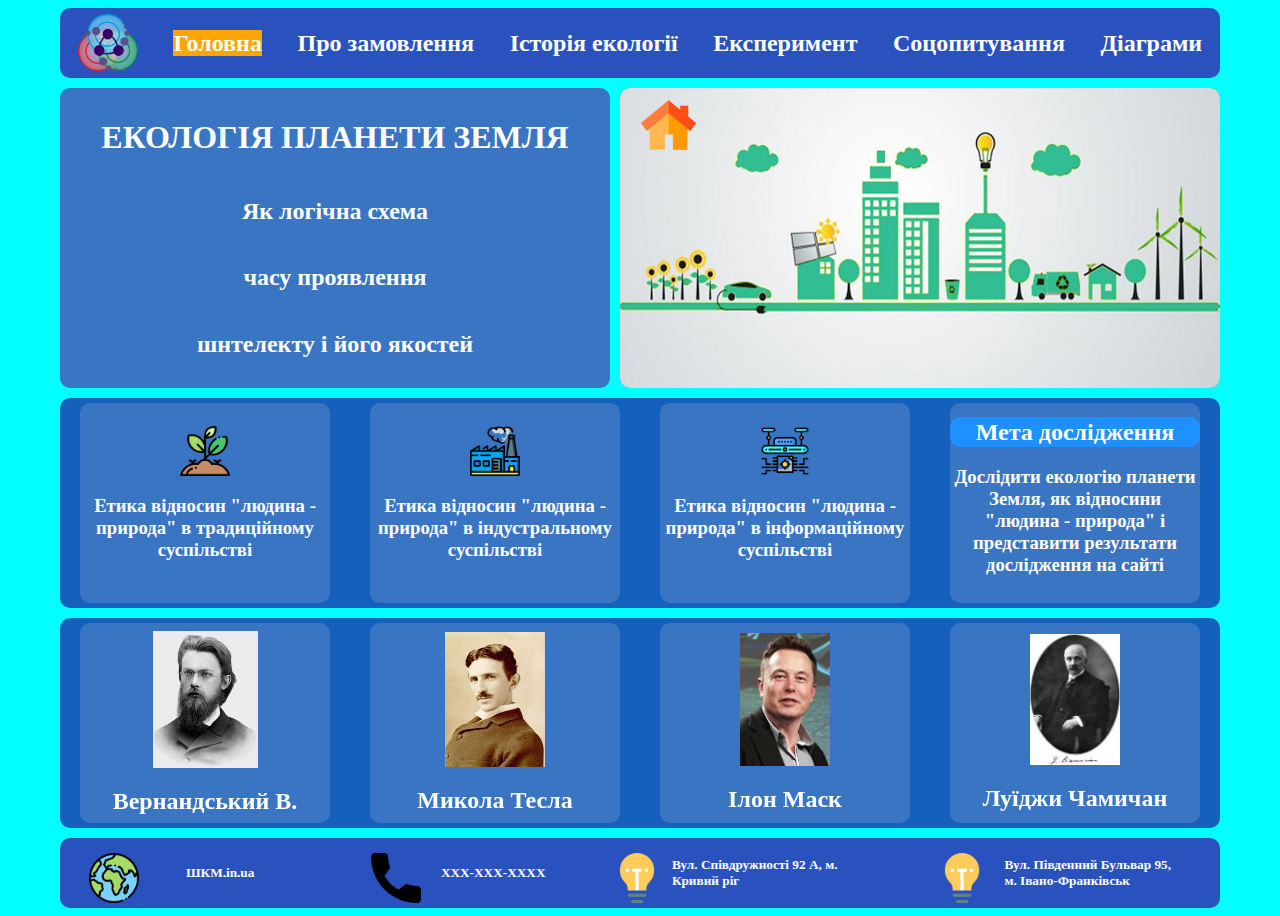
<file: index.html>
<!DOCTYPE html>
<html>
<head>
	<title>Екологія планети Земля</title>
	<meta charset="utf-8">
	<link rel="stylesheet" href="css/style.css">
	<link href="https://fonts.googleapis.com/css?family=Open+Sans&display=swap" rel="stylesheet">
</head>
<body>
	<div class="container">
		<div class="header">
			<img src="img/logo.png" div class="logo">
			<h2 class="h13"><a class="wot">Головна</a></h2>
			<h2 class="h13"><a href="main.html" class="h12">Про замовлення</a></h2>
			<h2 class="h13"><a href="achivement.html"class="h12">Історія екології</a></h2>
			<h2 class="h13"><a href="experiment.html"class="h12">Експеримент</a></h2>
			<h2 class="h13"><a href="poll.html" class="h12">Соцопитування</a></h2>
			<h2 class="h13"><a href="diagram.html"class="h12">Діаграми</a></h2>
		</div>
		<div class="banner">
			<div class="block1">
				<h1 class="h333">ЕКОЛОГІЯ ПЛАНЕТИ ЗЕМЛЯ</h1>
				<h2 class="h333">Як логічна схема</h2>
				<h2 class="h333">часу проявлення</h2>
				<h2 class="h333">шнтелекту і його якостей</h2>
			</div>
			<div class="block2">
				<a href="index_1.html"><img src="img/ecolog.jpg" class="planet2"></a>
			</div>
		</div>
		<div class="content">
			<div class="div1"><img src="img/gray2.png" class="grass"><h3 class="h33">Етика відносин 
			"людина - природа" в традиційному суспільстві</h3></div>
			<div class="div2"><img src="img/factory2.png" class="factory"><h3 class="h33">Етика відносин 
			"людина - природа" в індустральному суспільстві</h3></div>
			<div class="div3"><img src="img/electro2.png" class="electro"><h3 class="h33">Етика відносин 
			"людина - природа" в інформаційному суспільстві</h3></div>
			<div class="div4"><div class="h23"><h2 class="h3333">Мета дослідження</h2></div><h3 class="h33">Дослідити екологію планети Земля, як відносини "людина - природа" і представити результати дослідження на сайті</div>
		</div>
		<div class="information">
			<div class="box1">
				<div class="front1"><img src="img/Вернандський.jpg" class="img-2"><h2 class="h22">Вернандський В.</h2></div>
				<div class="back1"><h2 class="h222">Щоб дізнатися про Вернандського В. клікніть сюди: </h2><h3 class="h32"><a href="https://uk.wikipedia.org/wiki/%D0%92%D0%B5%D1%80%D0%BD%D0%B0%D0%B4%D1%81%D1%8C%D0%BA%D0%B8%D0%B9_%D0%92%D0%BE%D0%BB%D0%BE%D0%B4%D0%B8%D0%BC%D0%B8%D1%80_%D0%86%D0%B2%D0%B0%D0%BD%D0%BE%D0%B2%D0%B8%D1%87">Вікіпедія</a></h3></div>
			</div>
			<div class="box2">
				<div class="front2"><img src="img/Тесла.jpg" class="Vernand"><h2 class="h22">Микола Тесла</h2></div>
				<div class="back2"><h2 class="h222">Щоб дізнатися про Миколу Теслу клікніть сюди: </h2><h3 class="h32"><a href="https://uk.wikipedia.org/wiki/%D0%9D%D1%96%D0%BA%D0%BE%D0%BB%D0%B0_%D0%A2%D0%B5%D1%81%D0%BB%D0%B0">Вікіпедія</a></h3></div>
			</div>
			<div class="box3">
				<div class="front3"><img src="img/Ілон.jpg" class="img-1"><h2  class="h22">Ілон Маск</h2></div>
				<div class="back3"><h2 class="h222">Щоб дізнатися про Ілона Маска клікніть сюди: </h2><h3 class="h32"><a href="https://uk.wikipedia.org/wiki/%D0%86%D0%BB%D0%BE%D0%BD_%D0%9C%D0%B0%D1%81%D0%BA">Вікіпедія</a></h3></div>
			</div>
			<div class="box4">
				<div class="front4"><img src="img/Чамічан.jpg" class="img-1"><h2 class="h22">Луїджи Чамичан</h2></div>
				<div class="back4"><h2 class="h222">Щоб дізнатися про Луїджи Чамичана клікніть сюди: </h2><h3 class="h32"><a href="https://ru.wikipedia.org/wiki/%D0%A7%D0%B0%D0%BC%D0%B8%D1%87%D0%B0%D0%BD,_%D0%94%D0%B6%D0%B0%D0%BA%D0%BE%D0%BC%D0%BE">Вікіпедія</a></h3></div>
			</div>
		</div>
		<footer>
			<div class="foot1"><img class="icon" src="img/planet-earth.png"><h5 class="ok">ШКМ.in.ua</h5></div>
			<div class="foot2"><img class="icon" src="img/call.png"><h5>XXX-XXX-XXXX</h5></div>
			<div class="foot3"><img class="icon" src="img/lamp.png" ><div class="block3"><h5>Вул. Співдружності 92 А, м. Кривий ріг</h5></div></div>
			<div class="foot4"><img class="icon" src="img/lamp.png"><div class="block4"><h5>Вул. Південний Бульвар 95, м. Івано-Франківськ</h5></div></div>
		</footer>
	</div>
</body>
</html>
</file>
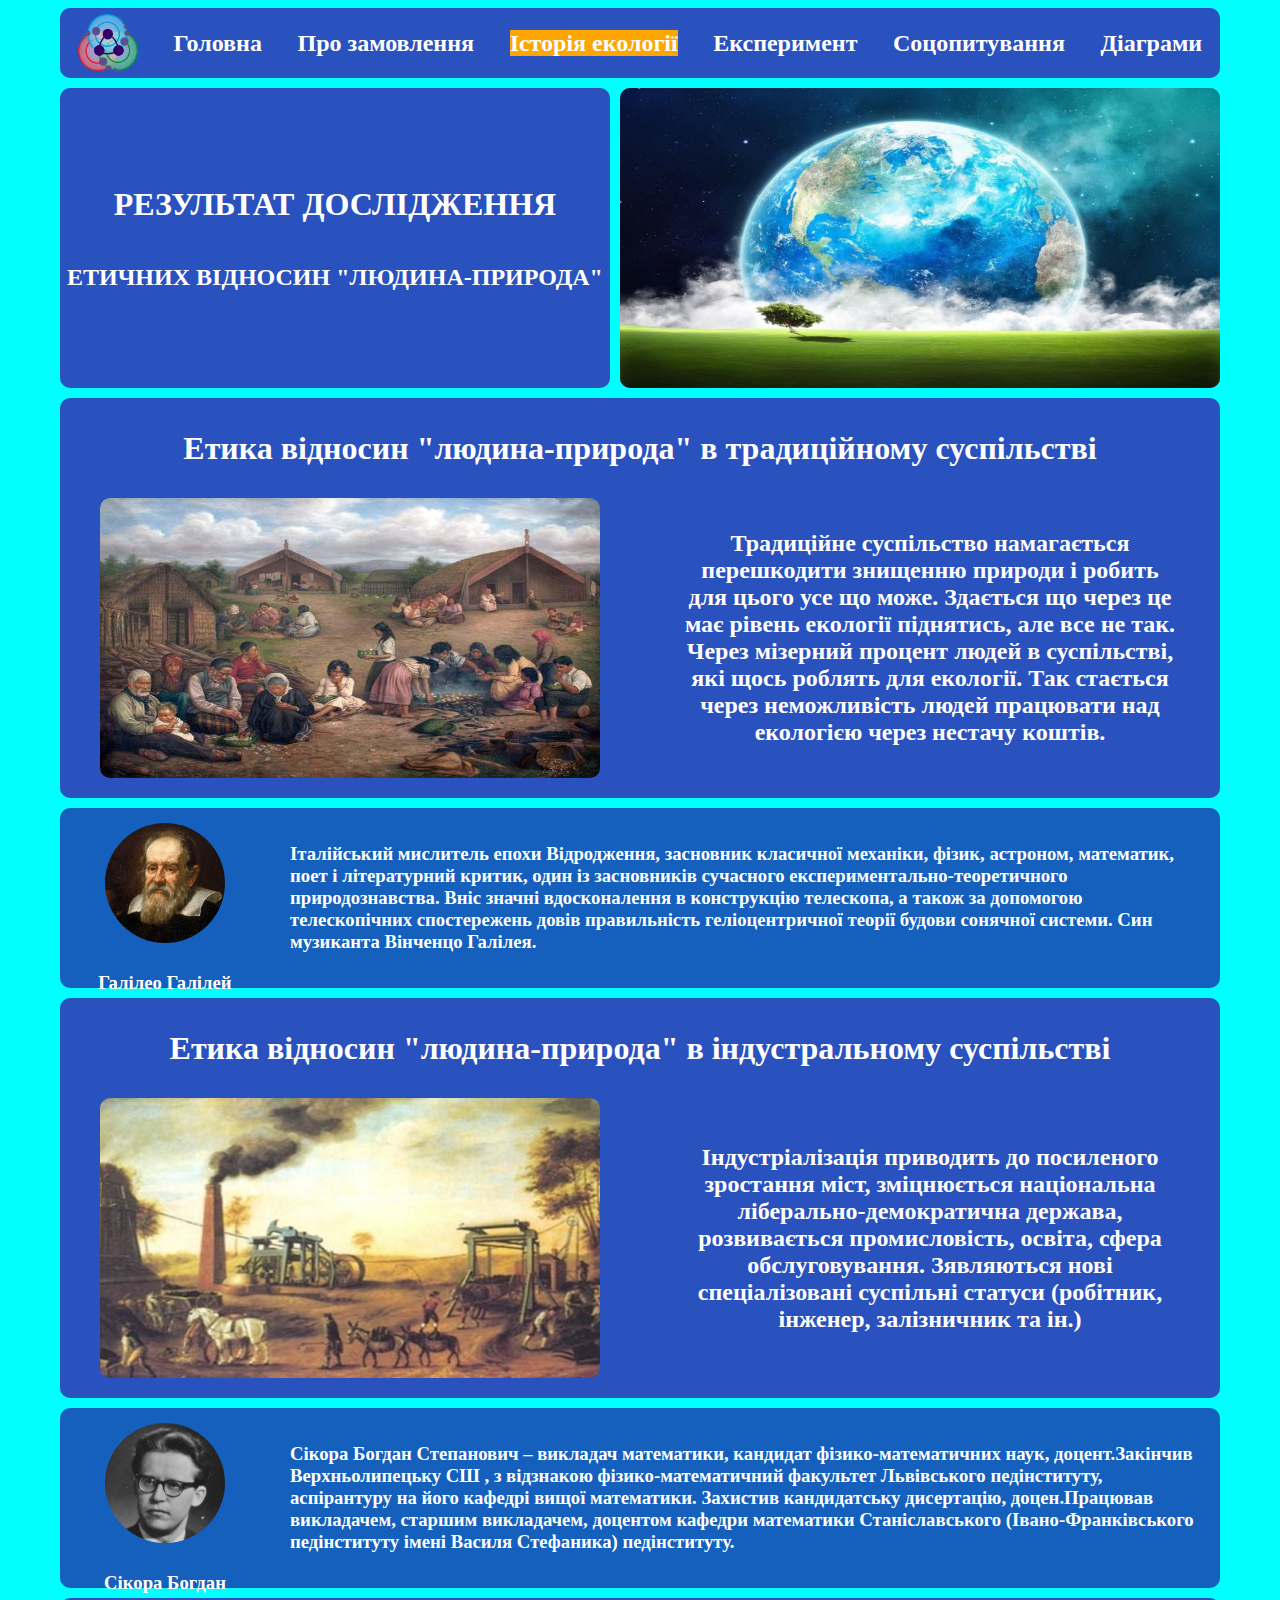
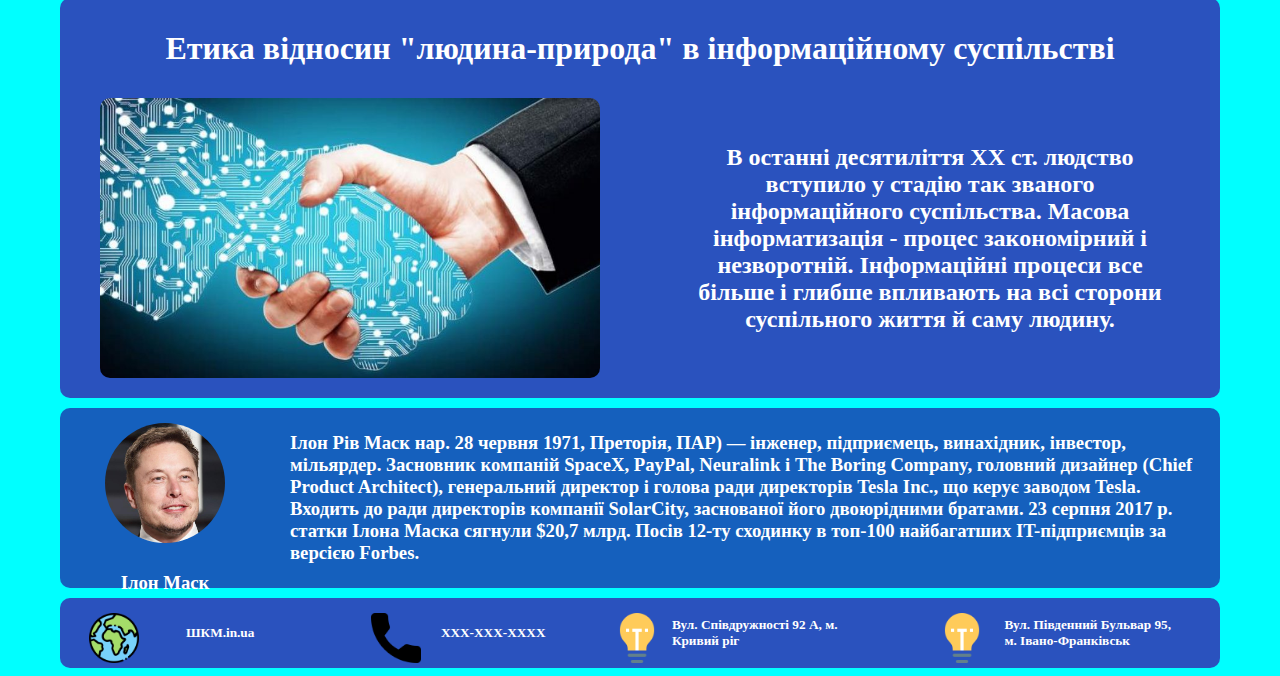
<file: achivement.html>
<!DOCTYPE html>
<html>
<head>
<meta charset="utf-8">
<title>Про дослідження</title>
<link href="css/style.css" rel="stylesheet">
<link href="https://fonts.googleapis.com/css?family=Open+Sans&display=swap" rel="stylesheet">
<link rel="shortcut icon" href="img/recycle.jpg" type="image.jpg">
</head>
<body>
<div class="container">
<div class="header">
			<img src="img/logo.png" div class="logo">
			
			<h2 class="h13"><a href="index.html" class="h12">Головна</a></h2>
			<h2 class="h13"><a href="main.html" class="h12">Про замовлення</a></h2>
			<h2 class="h13"><a class="wot">Історія екології</a></h2>
			<h2 class="h13"><a href="experiment.html"class="h12">Експеримент</a></h2>
			<h2 class="h13"><a href="poll.html" class="h12">Соцопитування</a></h2>
			<h2 class="h13"><a href="diagram.html"class="h12">Діаграми</a></h2>
		</div>
<div class="banner">
<div class="block7">
<h1 class="h333">РЕЗУЛЬТАТ ДОСЛІДЖЕННЯ</h1>
<h2 class="h333">ЕТИЧНИХ ВІДНОСИН "ЛЮДИНА-ПРИРОДА"</h2>

</div>
<div class="block2">
<img src="img/Buii.jpg" class="planet2">
</div>
</div>
<div class="block10">
<div class="block11"><h1 class="h332">Етика відносин "людина-природа" в традиційному суспільстві</h1></div>
<div class="block12">
<img src="img/Traditional.jpg" class="trd">
<div class="block14">
<h2>Традиційне суспільство намагається перешкодити знищенню природи і робить для цього усе що може. Здається що через це має рівень екології піднятись, але все не так. Через мізерний процент людей в суспільстві, які щось роблять для екології. Так стається через неможливість людей працювати над екологією через нестачу коштів.</h2>
</div>
</div>
</div>
<div class="block15">
<div class="block17">
<img src="img/galileo.jpg" class="Verrnand"><h3 class="h322">Галілео Галілей</h3></div>
<div class="block16"><h3>Iталійський мислитель епохи Відродження, засновник класичної механіки, фізик, астроном, математик, поет і літературний критик, один із засновників сучасного експериментально-теоретичного природознавства.

Вніс значні вдосконалення в конструкцію телескопа, а також за допомогою телескопічних спостережень довів правильність геліоцентричної теорії будови сонячної системи. Син музиканта Вінченцо Галілея.</h3></div>
</div>
<div class="block10">
<div class="block11"><h1 class="h332">Етика відносин "людина-природа" в індустральному суспільстві</h1></div>
<div class="block12">
<img src="img/industria3.jpg" class="trd">
<div class="block14">
<h2>  Індустріалізація приводить до посиленого зростання міст, зміцнюється національна ліберально-демократична держава, розвивається промисловість, освіта, сфера обслуговування. Зявляються нові спеціалізовані суспільні статуси (робітник, інженер, залізничник та ін.)</h2>
</div>
</div>
</div>
<div class="block15">
<div class="block17">
<img src="img/Sirko.jpg" class="Verrnand"><h3 class="h322">Сікора Богдан</h3></div>
<div class="block16"><h3>Сікора Богдан Степанович – викладач математики, кандидат фізико-математичних наук, доцент.Закінчив Верхньолипецьку СШ , з відзнакою фізико-математичний факультет Львівського педінституту, аспірантуру на його кафедрі вищої математики. Захистив кандидатську дисертацію, доцен.Працював викладачем, старшим викладачем, доцентом кафедри математики Станіславського (Івано-Франківського педінституту імені Василя Стефаника) педінституту.</h3></div>
</div>
<div class="block10">
<div class="block11"><h1 class="h332">Етика відносин "людина-природа" в інформаційному суспільстві</h1></div>
<div class="block12">
<img src="img/information.jpg" class="trd">
<div class="block14">
<h2>В останні десятиліття XX ст. людство вступило у стадію так званого інформаційного суспільства. Масова інформатизація - процес закономірний і незворотній. Інформаційні процеси все більше і глибше впливають на всі сторони суспільного життя й саму людину.</h2>
</div>
</div>
</div>
<div class="block15">
<div class="block17">
<img src="img/Ilon3.jpg" class="Verrnand"><h3 class="h322">Ілон Маск</h3></div>
<div class="block16"><h3>Ілон Рів Маск нар. 28 червня 1971, Преторія, ПАР) — інженер, підприємець, винахідник, інвестор, мільярдер. Засновник компаній SpaceX, PayPal, Neuralink і The Boring Company, головний дизайнер (Chief Product Architect), генеральний директор і голова ради директорів Tesla Inc., що керує заводом Tesla. Входить до ради директорів компанії SolarCity, заснованої його двоюрідними братами. 23 серпня 2017 р. статки Ілона Маска сягнули $20,7 млрд. Посів 12-ту сходинку в топ-100 найбагатших IT-підприємців за версією Forbes.<h3></div>
</div>
<footer>
<div class="foot1"><img class="icon" src="img/planet-earth.png"><h5 class="ok">ШКМ.in.ua</h5></div>
<div class="foot2"><img class="icon" src="img/call.png"><h5>XXX-XXX-XXXX</h5></div>
<div class="foot3"><img class="icon" src="img/lamp.png"><div class="block3"><h5>Вул. Співдружності 92 А, м. Кривий ріг</h5></div></div>
<div class="foot4"><img class="icon" src="img/lamp.png"><div class="block4"><h5>Вул. Південний Бульвар 95, м. Івано-Франківськ</h5></div></div>
</footer>
</div>
</body>
</html>
</file>
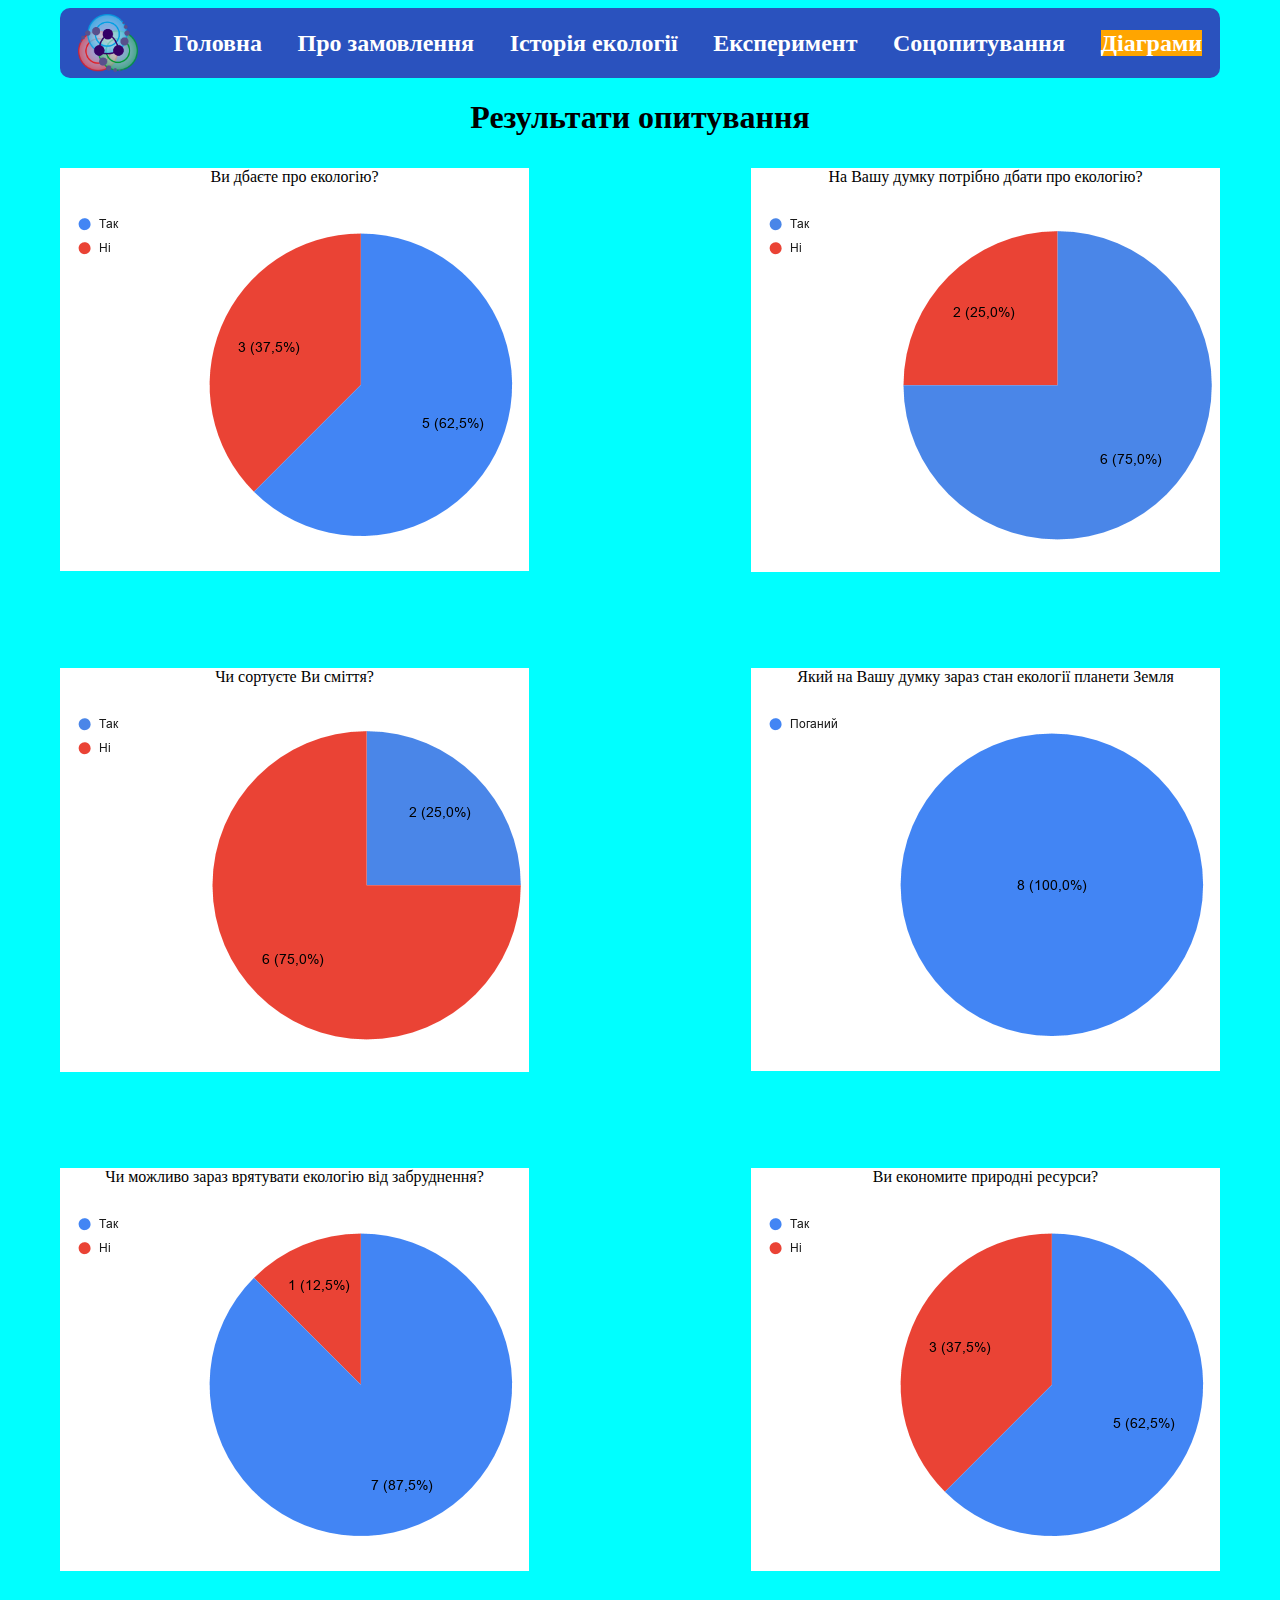
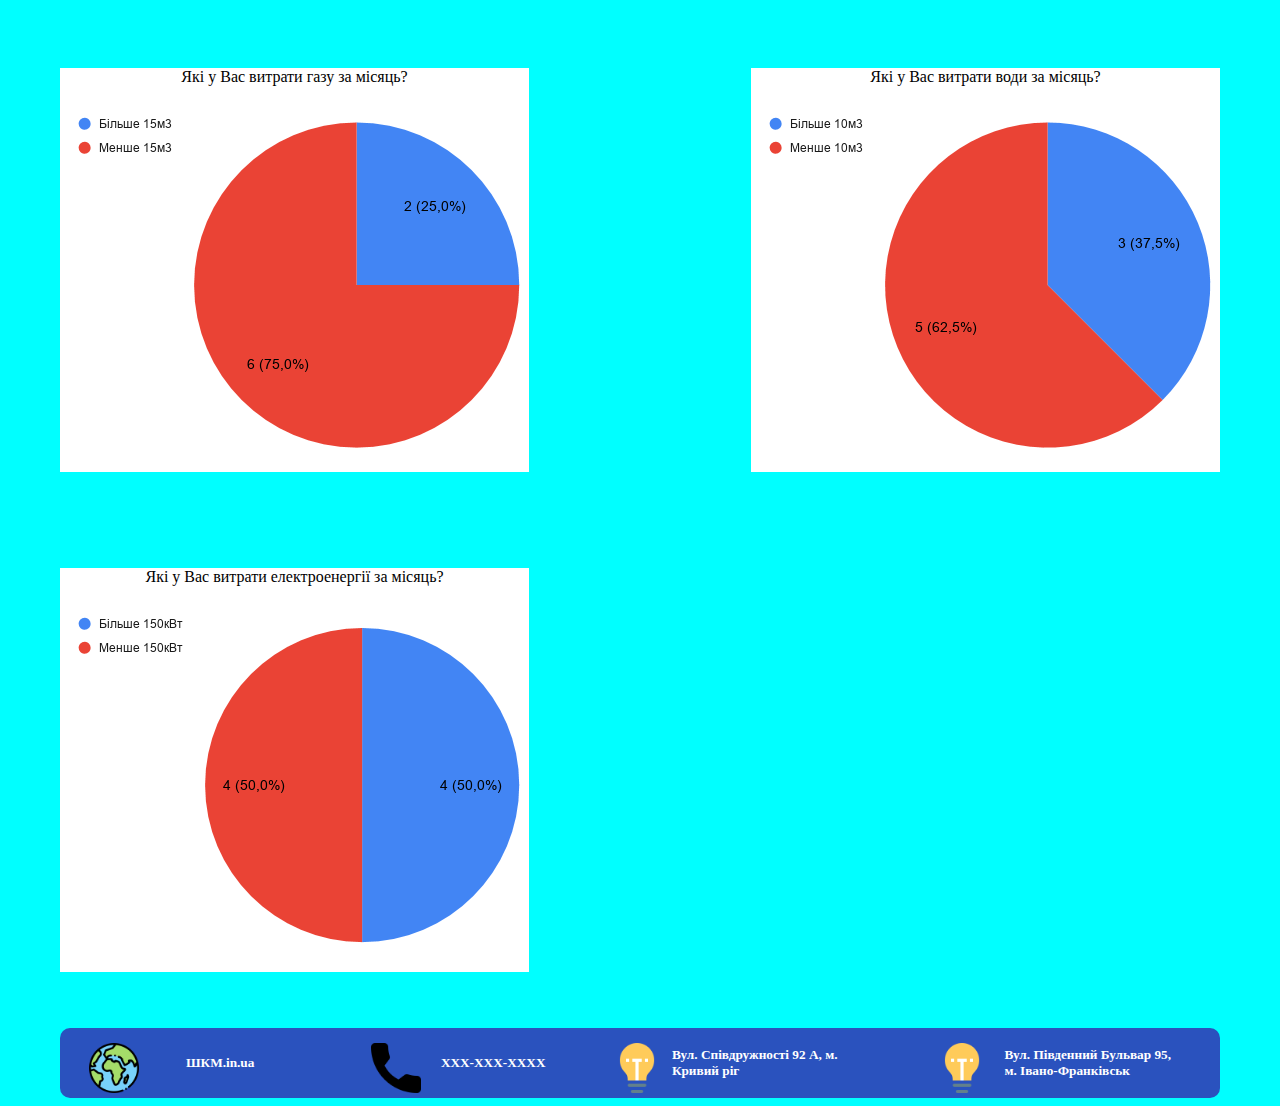
<file: diagram.html>
<!DOCTYPE html>
<html>
<head>
	<title>Екологія планети Земля</title>
	<meta charset="utf-8">
	<link rel="stylesheet" href="css/style.css">
	<link href="https://fonts.googleapis.com/css?family=Open+Sans&display=swap" rel="stylesheet">
</head>
<body>
	<div class="container">
		<div class="header">
				<img src="img/logo.png" div class="logo">
			<h2 class="h13"><a href="index.html" class="h12">Головна</a></h2>
			<h2 class="h13"><a href="main.html" class="h12">Про замовлення</a></h2>
			<h2 class="h13"><a href="achivement.html"class="h12">Історія екології</a></h2>
			<h2 class="h13"><a href="experiment.html"class="h12">Експеримент</a></h2>
			<h2 class="h13"><a href="poll.html" class="h12">Соцопитування</a></h2>
			<h2 class="h13"><a class="wot">Діаграми</a></h2>
		</div>
		<h1>Результати опитування</h1>
		<div class="container1">
			<div class="xd">
				<div class="xd1">Ви дбаєте про екологію?</div>
					<div class="xd2"></div>
		</div>
			<div class="xd">
				<div class="xd1">На Вашу думку потрібно дбати про екологію?</div>
					<div class="xd3"></div>
		</div>
			<div class="xd">
				<div class="xd1">Чи сортуєте Ви сміття?</div>
					<div class="xd4"></div>
		</div>
			<div class="xd">
				<div class="xd1">Який на Вашу думку зараз стан екології планети Земля</div>
					<div class="xd5"></div>
		</div>
		<div class="xd">
				<div class="xd1">Чи можливо зараз врятувати екологію від забруднення?</div>
					<div class="xd6"></div>
		</div>
		<div class="xd">
				<div class="xd1">Ви економите природні ресурси?</div>
					<div class="xd7"></div>
		</div>
		<div class="xd">
				<div class="xd1">Які у Вас витрати газу за місяць?</div>
					<div class="xd8"></div>
		</div>
		<div class="xd">
				<div class="xd1">Які у Вас витрати води за місяць?</div>
					<div class="xd9"></div>
		</div>
	</div>
		<div class="xd">
	<div class="xd1">Які у Вас витрати електроенергії за місяць?</div>
					<div class="xd10"></div>
	</div>
		<footer>
			<div class="foot1"><img class="icon" src="img/planet-earth.png"><h5 class="ok">ШКМ.in.ua</h5></div>
			<div class="foot2"><img class="icon" src="img/call.png"><h5>XXX-XXX-XXXX</h5></div>
			<div class="foot3"><img class="icon" src="img/lamp.png" ><div class="block3"><h5>Вул. Співдружності 92 А, м. Кривий ріг</h5></div></div>
			<div class="foot4"><img class="icon" src="img/lamp.png"><div class="block4"><h5>Вул. Південний Бульвар 95, м. Івано-Франківськ</h5></div></div>
		</footer>
</div>
</div>
</body>
</html>
</file>
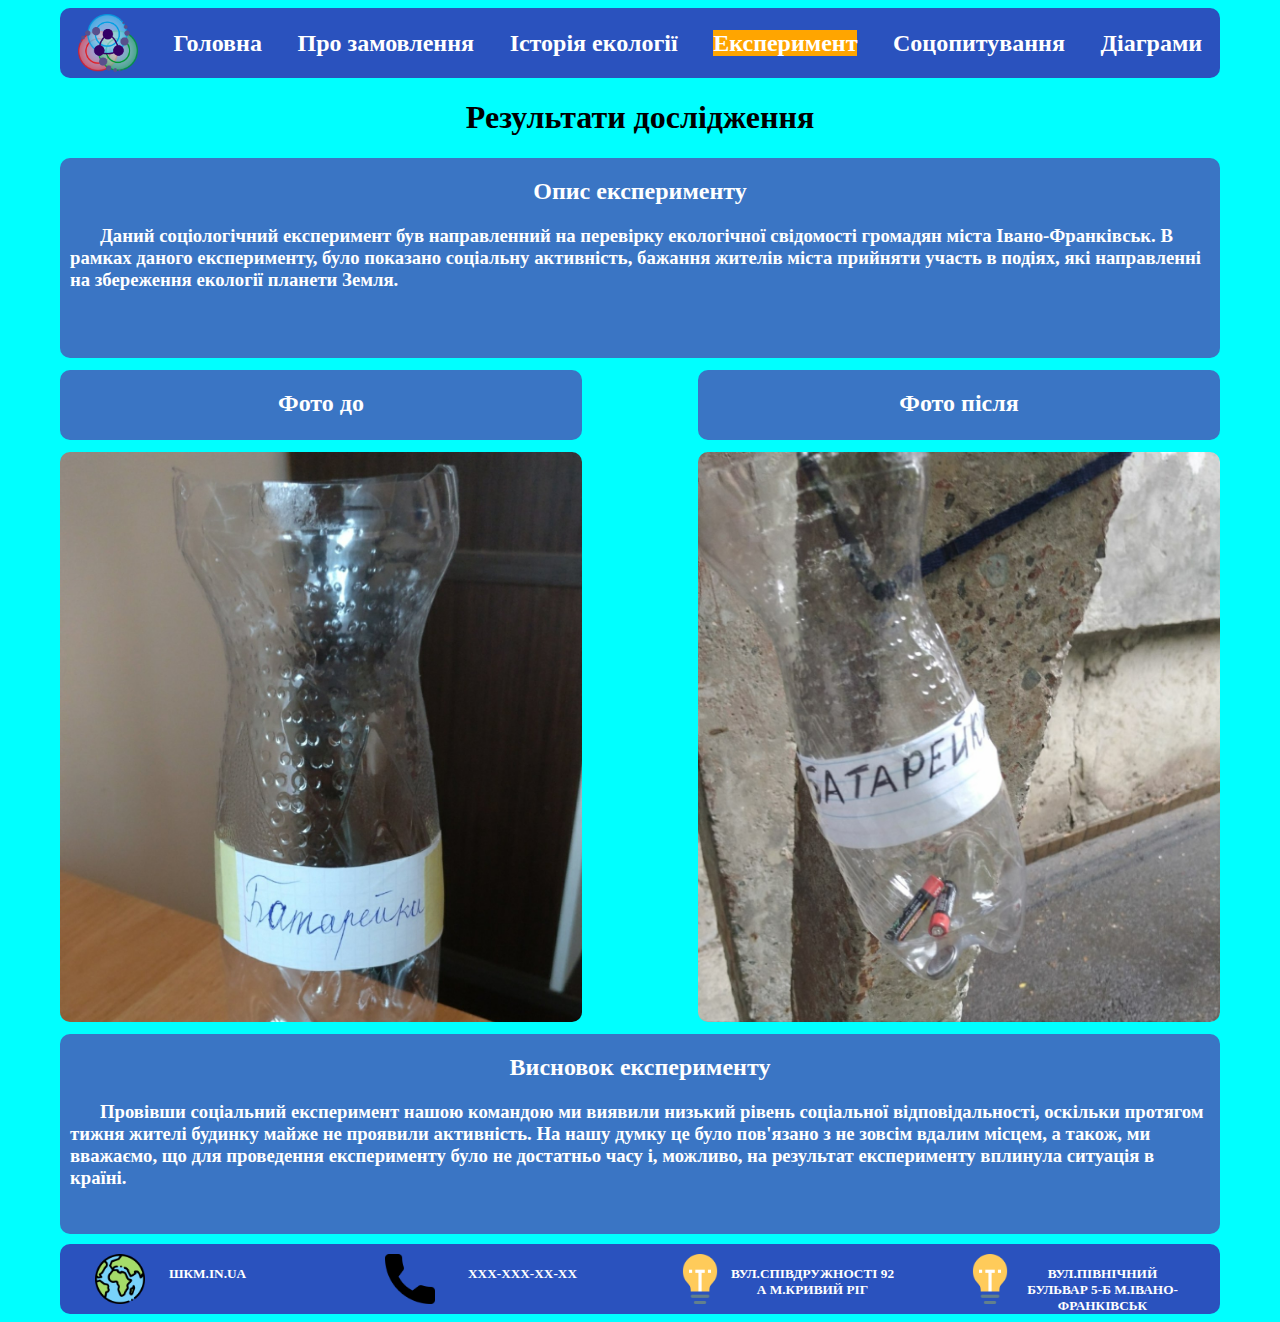
<file: experiment.html>
<!DOCTYPE html>
<html>
<head>
	<title>Екологія планети Земля</title>
	<meta charset="utf-8">
	<link rel="stylesheet" href="css/style.css">
	<link href="https://fonts.googleapis.com/css?family=Open+Sans&display=swap" rel="stylesheet">
</head>
<body>
	<div class="container">
		<div class="header">
			<img src="img/logo.png" div class="logo">
			<h2 class="h13"><a href="main.html" class="h12">Головна</a></h2>
			<h2 class="h13"><a href="main.html" class="h12">Про замовлення</a></h2>
			<h2 class="h13"><a href="achivement.html"class="h12">Історія екології</a></h2>
			<h2 class="h13"><a class="wot">Експеримент</a></h2>
			<h2 class="h13"><a href="poll.html" class="h12">Соцопитування</a></h2>
			<h2 class="h13"><a href="diagram.html"class="h12">Діаграми</a></h2>
		</div>
			<h1>Результати дослідження</h1>
				<div class="experiment">
					<div class="opuc">
						<h2>Опис експерименту</h2>
						<h3 class="exp">Даний соціологічний експеримент був направленний на перевірку екологічної свідомості громадян міста Івано-Франківськ. В рамках даного експерименту, було показано соціальну активність, бажання жителів міста прийняти участь в подіях, які направленні на збереження екології планети Земля.
						</h3>
					</div>
				<div class="photo">
					<h2>Фото до</h2>
				</div>
				<div class="photo">
					<h2>Фото після</h2>
				</div>
				<div class="photo1"></div>
				<div class="photo2"></div>
				<div class="conclusion">
					<h2>Висновок експерименту</h2>
						<h3 class="exp">Провівши соціальний експеримент нашою командою ми виявили низький рівень соціальної відповідальності, оскільки протягом тижня жителі будинку майже не проявили активність. На нашу думку це було пов'язано з не зовсім вдалим місцем, а також, ми вважаємо, що для проведення експерименту було не достатньо часу і, можливо, на результат експерименту вплинула ситуація в країні.
						</h3>
				</div>
			</div>
		<footer>
			<div class="box5">
				<img class="icon" src="img/planet-earth.png">
				<h5 class="ok">ШКМ.IN.UA</h5>
			</div>
			<div class="box5">
				<img class="icon" src="img/call.png">
				<h5>XXX-XXX-XX-XX</h5>
			</div>
			<div class="box5">
				<img class="icon" src="img/lamp.png">
				<h5>ВУЛ.СПІВДРУЖНОСТІ 92 А М.КРИВИЙ РІГ</h5>
			</div>
			<div class="box5">
				<img class="icon" src="img/lamp.png">
				<h5>ВУЛ.ПІВНІЧНИЙ БУЛЬВАР 5-Б М.ІВАНО-ФРАНКІВСЬК</h5>
			</div>
		</footer>
	</div>
</body>
</html>
</file>
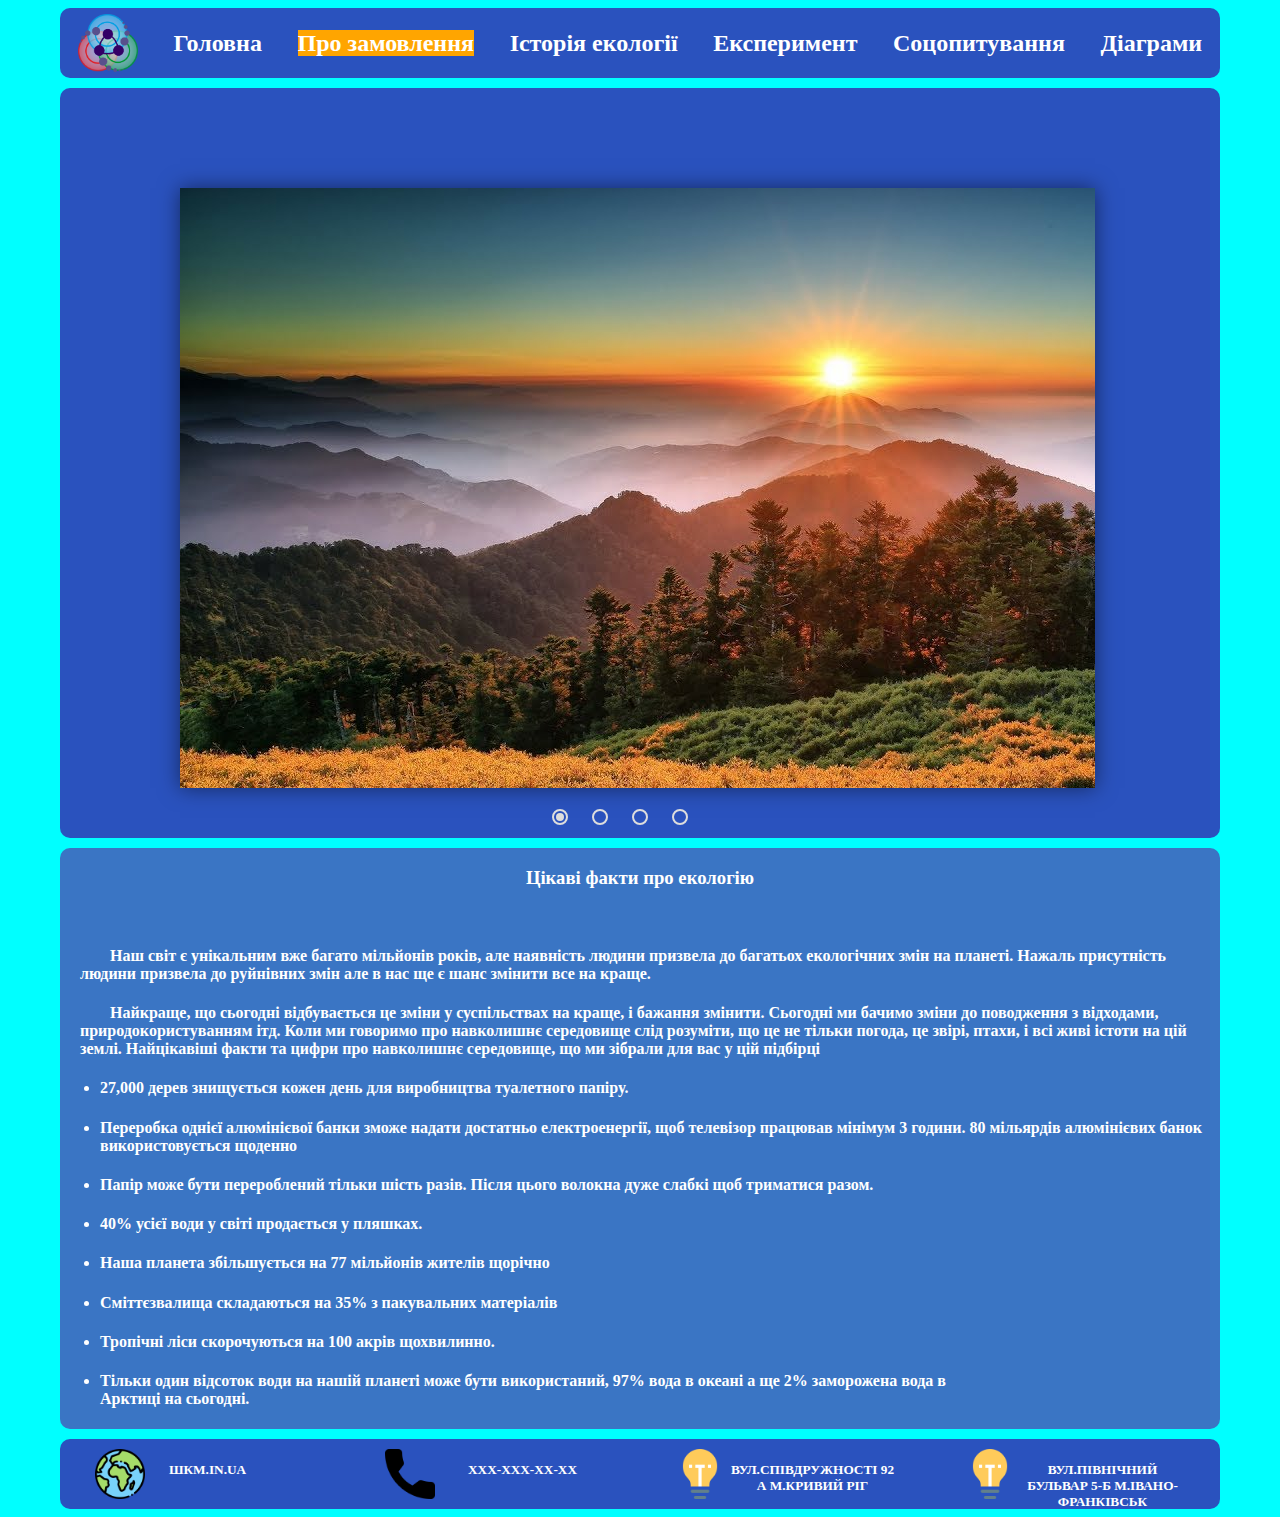
<file: main.html>
<!DOCTYPE html>
<html>
<head>
	<title>Екологія планети Земля</title>
	<meta charset="utf-8">
	<link rel="stylesheet" href="css/style.css">
	<link href="https://fonts.googleapis.com/css?family=Open+Sans&display=swap" rel="stylesheet">
</head>
<body>
	<div class="container">
		<div class="header">
				<img src="img/logo.png" div class="logo">
			<h2 class="h13"><a href="index.html" class="h12">Головна</a></h2>
			<h2 class="h13"><a class="wot">Про замовлення</a></h2>
			<h2 class="h13"><a href="achivement.html"class="h12">Історія екології</a></h2>
			<h2 class="h13"><a href="experiment.html"class="h12">Експеримент</a></h2>
			<h2 class="h13"><a href="poll.html" class="h12">Соцопитування</a></h2>
			<h2 class="h13"><a href="diagram.html"class="h12">Діаграми</a></h2>
		</div>
			<div class="header1">
			<div class="wrapper">
	<input type="radio" name="point" id="slide1" checked>
	<input type="radio" name="point" id="slide2">
	<input type="radio" name="point" id="slide3">
	<input type="radio" name="point" id="slide4">
	<div class="slider">
		<div class="slides slide1"></div>
		<div class="slides slide2"></div>
		<div class="slides slide3"></div>
		<div class="slides slide4"></div>
	</div>	
	<div class="controls">
		<label for="slide1"></label>
		<label for="slide2"></label>
		<label for="slide3"></label>
		<label for="slide4"></label>
	</div>
			</div>
		</div>
		<div class="content1">
			<h3 class="h6">Цікаві факти про екологію</h3>
			<br>
				<h4 class="h5">
					Наш світ є унікальним вже багато мільйонів років, але наявність людини призвела до багатьох екологічних змін на планеті. Нажаль присутність людини призвела до руйнівних змін але в нас ще є шанс змінити все на краще.
				</h4>

				<h4 class="h5">	
					Найкраще, що сьогодні відбувається це зміни у суспільствах на краще, і бажання змінити. Сьогодні ми бачимо зміни до поводження з відходами, природокористуванням ітд. Коли ми говоримо про навколишнє середовище слід розуміти, що це не тільки погода, це звірі, птахи, і всі живі істоти на цій землі. Найцікавіші факти та цифри про навколишнє середовище, що ми зібрали для вас у цій підбірці
				</h4>
				<ul>
					<li><h4>27,000 дерев знищується кожен день для виробництва туалетного папіру.</h4></li>
					<li><h4>Переробка однієї алюмінієвої банки зможе надати достатньо електроенергії, щоб телевізор працював мінімум 3 години. 80 мільярдів алюмінієвих банок використовується щоденно</h4></li>
					<li><h4>Папір може бути перероблений тільки шість разів. Після цього волокна дуже слабкі щоб триматися разом.</h4></li>
					<li><h4>40% усієї води у світі продається у пляшках.</h4></li>
					<li><h4>Наша планета збільшується на 77 мільйонів жителів щорічно</h4></li>
					<li><h4>Сміттєзвалища складаються на  35% з пакувальних матеріалів</h4></li>
					<li><h4>Тропічні ліси скорочуються на 100 акрів щохвилинно.</h4></li>
					<li><h4>Тільки один відсоток води на нашій планеті може бути використаний, 97% вода в океані а ще 2% заморожена вода в <br>Арктиці на сьогодні.</h4></li>
				</ul>
		</div>
		<footer>
			<div class="box5">
				<img class="icon" src="img/planet-earth.png">
				<h5 class="ok">ШКМ.IN.UA</h5>
			</div>
			<div class="box5">
				<img class="icon" src="img/call.png">
				<h5>XXX-XXX-XX-XX</h5>
			</div>
			<div class="box5">
				<img class="icon" src="img/lamp.png">
				<h5>ВУЛ.СПІВДРУЖНОСТІ 92 А М.КРИВИЙ РІГ</h5>
			</div>
			<div class="box5">
				<img class="icon" src="img/lamp.png">
				<h5>ВУЛ.ПІВНІЧНИЙ БУЛЬВАР 5-Б М.ІВАНО-ФРАНКІВСЬК</h5>
			</div>
		</footer>
	</div>
</body>
</html>
</file>
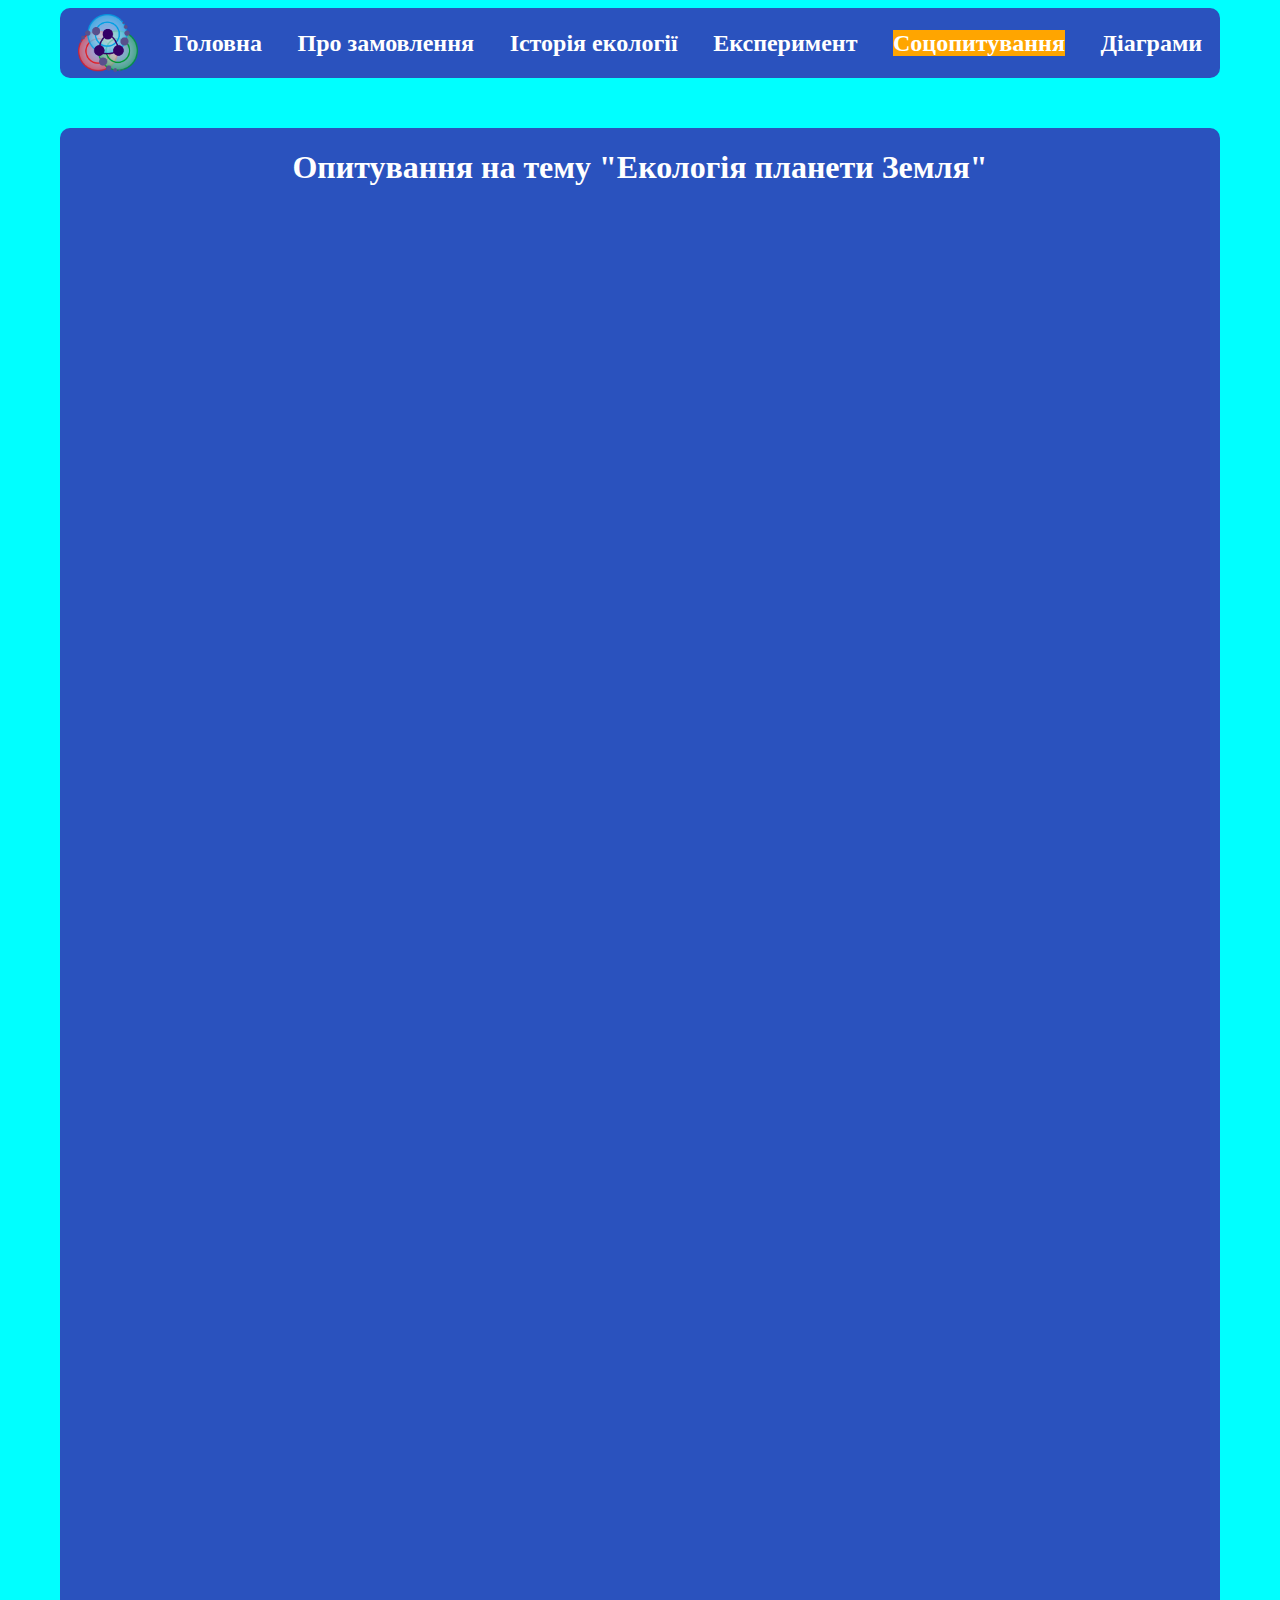
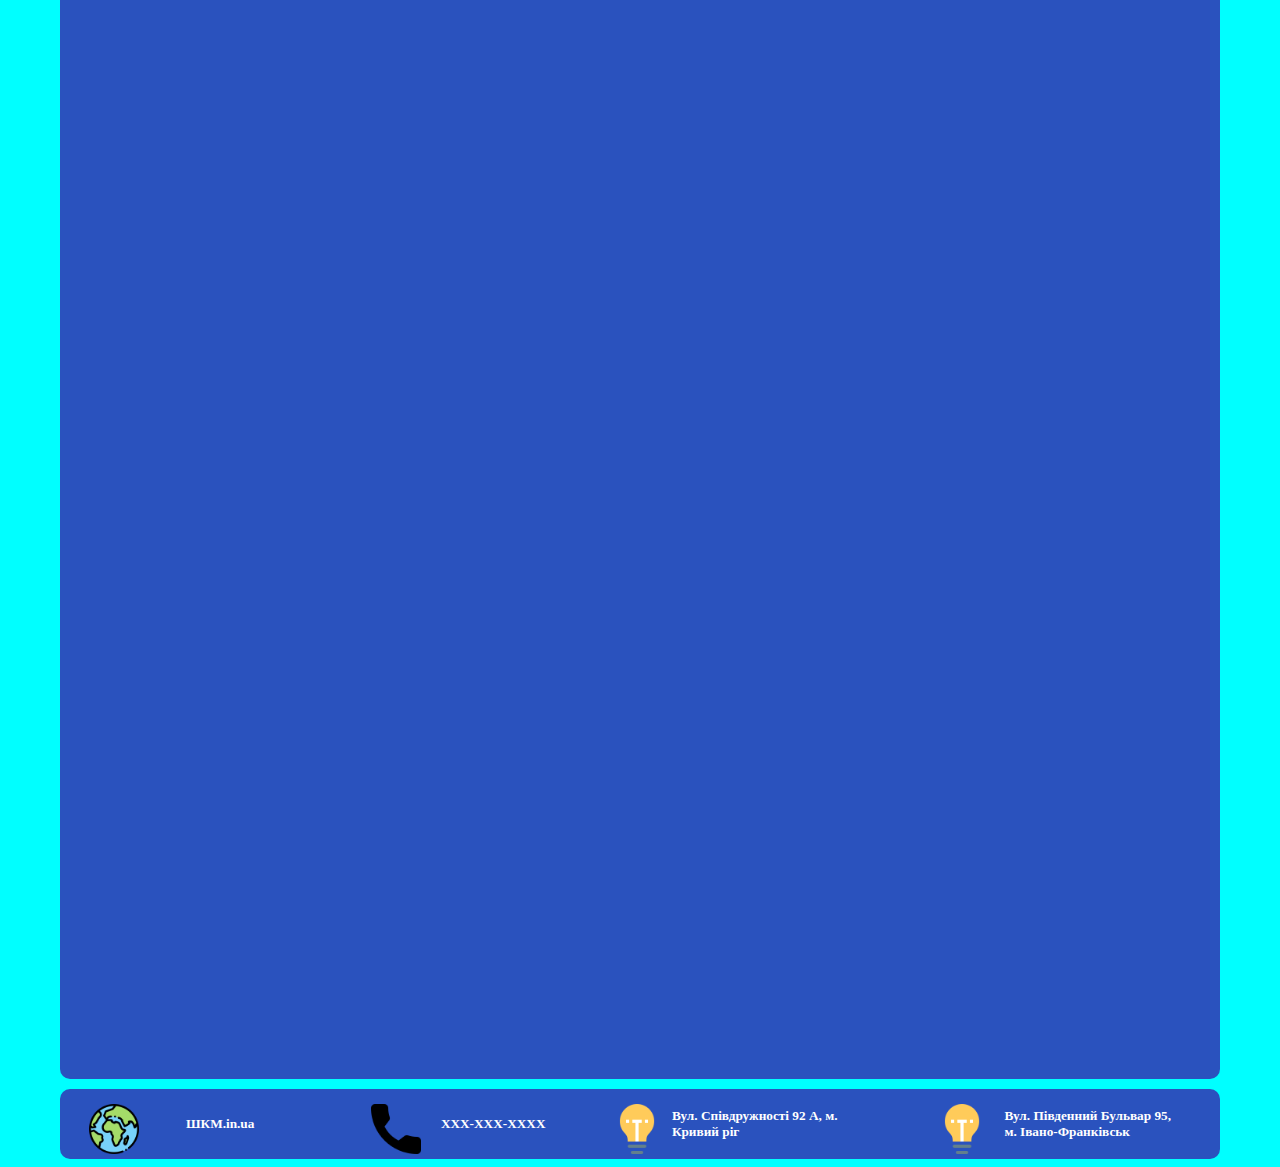
<file: poll.html>
<!DOCTYPE html>
<html>
<head>
<meta charset="utf-8">
<title>Про екологію</title>
<link href="css/style.css" rel="stylesheet">
<link href="https://fonts.googleapis.com/css?family=Open+Sans&display=swap" rel="stylesheet">
<link rel="shortcut icon" href="img/recycle.jpg" type="image.jpg">
</head>
<body>
<div class="container">
	<div class="header">
			<img src="img/logo.png" div class="logo">
			
			<h2 class="h13"><a href="index.html" class="h12">Головна</a></h2>
			<h2 class="h13"><a href="main.html" class="h12">Про замовлення</a></h2>
			<h2 class="h13"><a href="achivement.html"class="h12">Історія екології</a></h2>
			<h2 class="h13"><a href="experiment.html"class="h12">Експеримент</a></h2>
			<h2 class="h13"><a class="wot">Соцопитування</a></h2>
			<h2 class="h13"><a href="diagram.html"class="h12">Діаграми</a></h2>
		</div>
		<div class="container2">
<div class="h112">
<h1 class="h1111">Опитування на тему "Екологія планети Земля"</h1>
</div>
<iframe src="https://docs.google.com/forms/d/e/1FAIpQLSeOAlmMaTkoLYZMbAUbY47pmLvxslr6rHa-0uyyKx3ra2rtPQ/viewform?embedded=true" width="640" height="2467" frameborder="0" marginheight="0" marginwidth="0"></iframe>
</div>
<footer>
<div class="foot1"><img class="icon" src="img/planet-earth.png"><h5 class="ok">ШКМ.in.ua</h5></div>
<div class="foot2"><img class="icon" src="img/call.png"><h5>XXX-XXX-XXXX</h5></div>
<div class="foot3"><img class="icon" src="img/lamp.png"><div class="block3"><h5>Вул. Співдружності 92 А, м. Кривий ріг</h5></div></div>
<div class="foot4"><img class="icon" src="img/lamp.png"><div class="block4"><h5>Вул. Південний Бульвар 95, м. Івано-Франківськ</h5></div></div>
</footer>
</div>
</body>
</html>
</file>
<file: css/style.css>
.container{
	height: 100%;
	width: 1160px;
	display: flex;
	flex-direction: column;
	align-items: space-evenly;
	margin: 0 auto;
}

.container1{
	height: 2000px;
	width: 1160px;
	display: flex;
	flex-direction: row;
	align-items: space-around;
	justify-content: space-between;
	margin: 0 auto;
	margin-top: 10px;
	flex-wrap: wrap;
}
.h333{
	color: white;
}
.header1{
	margin: 0 auto;
	height: 100%;
	width: 100%;
	background: #2a52be;
	border-radius: 10px;
	margin-top: 10px;
}
li{
	color: white;
}
.xd{
	width: 469px;
	height: 450px;
}
.xd0{
	width: 469px;
	height: 450px;
	margin-left: 100px;
}
.ok{
	margin-right: 50px;
}
.xd1{
	width: 100%;
	height: 30px;
	background: white;
	text-align: center;
}
.xd5{
	width: 340px;
	height: 30px;
	background: white;
	text-align: center;
}
.xd2{
	width: 100%;
	height: 380px;
	background: url(../img/chart.png) no-repeat;
}
.xd3{
	width: 100%;
	height: 380px;
	background: url(../img/chart8.png) no-repeat;
}
.xd4{
	width: 100%;
	height: 500px;
	background: url(../img/chart9.png)no-repeat;
}
.xd5{
	width: 100%;
	height: 450px;
	background: url(../img/chart5.png)no-repeat;
}
.xd6{
	width: 100%;
	height: 450px;
	background: url(../img/chart2.png)no-repeat;
}
.xd7{
	width: 100%;
	height: 450px;
	background: url(../img/chart.png)no-repeat;
}
.xd8{
	width: 100%;
	height: 450px;
	background: url(../img/chart10.png)no-repeat;
}
.xd9{
	width: 100%;
	height: 450px;
	background: url(../img/chart11.png)no-repeat;
}
.xd10{
	width: 100%;
	height: 450px;
	background: url(../img/chart12.png)no-repeat;
}
.header5{
	margin-left: 0px;
	text-align: center;
	width: 100%;
	height: 700px;
	background: green;
}
.header{
	width:100%;
	height:70px;
	background:#2a52be;
	border-radius:10px; 
	display:flex;
	flex-direction:row;
	justify-content:space-around;
	align-items:center;    
}
.div1{
	width:250px;
	height:200px;
	background:#3a75c4;
	display:flex;
	flex-direction:column;
	justify-content:center;
	align-items:center;   
	border-radius:10px;  
}
.h222{
	color:white;
	margin-top:30px; 
}
.h13:hover{
	transform:scale(1.2); 
	transition:0.5s; 
}
.div2{
	width:250px;
	height:200px;
	background:#3a75c4;
	display:flex;
	flex-direction:column;
	justify-content:center;
	align-items:center; 
	border-radius:10px; 
}
.div3{
	width:250px;
	height:200px;
	background:#3a75c4;
	display:flex;
	flex-direction:column;
	justify-content:center;
	align-items:center; 
	border-radius:10px; 
}
.div4{
	width:250px;
	height:200px;
	background:#3a75c4;
	border-radius:10px; 
	display:flex;
	flex-direction:column;
	justify-content:center;
	align-items:center; 
}
.box1{
	width:250px;
	height:200px;
	position:relative;
	perspective:1000px 
}
.front1, .back1{
	position:absolute; 
	width:100%;
	height:100%;
	left:0;
	top:0;
	transition:1s;
	backface-visibility:hidden;  
	border-radius:10px; 
}
.front1{
	background:#3a75c4;
	display:flex; 
	flex-direction:column;
	justify-content:center;
	align-items:center; 
}
.back1{
	background:#3a75c4;
	transform:rotateY(180deg);
	text-align:center; 
	display:flex;
	flex-direction:column; 
	justify-content:center;
	align-items:center; 
}
.box1:hover .front1 {transform:rotateY(180deg);}
.box1:hover .back1 {transform:rotateY(360deg);}
.box2{
	width:250px;
	height:200px;
	position:relative;
	perspective:1000px;  
}
.front2, .back2{
	position:absolute; 
	width:100%;
	height:100%;
	left:0;
	top:0;
	display:flex;
	transition:1s;
	backface-visibility:hidden;  
	border-radius:10px; 
}
.front2{
	background:#3a75c4;
	display:flex;
	flex-direction:column;
	justify-content:center;
	align-items:center; 
}
.back2{
	background:#3a75c4;
	transform:rotateY(180deg);
	text-align:center; 
	display:flex;
	flex-direction:column; 
	justify-content:center;
	align-items:center; 
}
.box2:hover .front2 {transform:rotateY(180deg);}
.box2:hover .back2 {transform:rotateY(360deg);}
.box3{
	width:250px;
	height:200px;
	position:relative;
	perspective:1000px;  	
}
.front3, .back3{
	position:absolute; 
	width:100%;
	height:100%;
	left:0;
	top:0;
	display:flex;
	transition:1s;
	backface-visibility:hidden;  
	border-radius:10px; 
}
.front3{
	background:#3a75c4;
	display:flex;
	flex-direction:column;
	justify-content:center;
	align-items:center; 
}
.back3{
	background:#3a75c4;
	transform:rotateY(180deg);
	text-align:center; 
	display:flex;
	flex-direction:column; 
	justify-content:center;
	align-items:center; 
}
.box3:hover .front3 {transform:rotateY(180deg);}
.box3:hover .back3 {transform:rotateY(360deg);}
.box4{
	width:250px;
	height:200px;
	position:relative;
	perspective:1000px; 
}
.front4, .back4{
	position:absolute; 
	width:100%;
	height:100%;
	left:0;
	top:0;
	display:flex;
	transition:1s;
	backface-visibility:hidden;  
	border-radius:10px; 
}
.foot1{
	width:215px;
	height:50px;
	display:flex;
	flex-direction:row;
	justify-content:space-between;
	align-items:center;  
}
.foot2{
	width:190px;
	height:50px;
	display:flex;
	flex-direction:row;
	justify-content:space-around;
	align-items:center; 
}
.foot3{
	width:260px;
	height:50px;
	display:flex;
	flex-direction:row;
	justify-content:space-between;
	align-items:center; 
}
h1{
	text-align: center;
}
.experiment{
	height: 100%;
	width: 100%;
	display: flex;
	flex-direction: row;
	justify-content: space-between;
	align-items: space-around;
	flex-wrap: wrap;
}
.opuc{
	height: 200px;
	width: 100%;
	background: #3a75c4;
	border-radius: 10px;
}
.exp{
	text-indent: 30px;
	margin: 10px;
}
h2{
	text-align: center;
}
.photo{
	height: 70px;
	width: 45%;
	background: #3a75c4;
	margin-top: 12px;
	border-radius: 10px;
}
.wot{
	background: orange;
}
.photo1{
	height: 570px;
	width: 45%;
	background: #3a75c4;
	margin-top: 12px;
	background: url(../img/bottle2.jpg);
	background-size: 100%;
	border-radius: 10px;
}
.photo2{
	height: 570px;
	width: 45%;
	background: #3a75c4;
	margin-top: 12px;
	background: url(../img/bottle3.jpg);
	background-size: 100%;
	border-radius: 10px;
}
.conclusion{
	height: 200px;
	width: 100%;
	background: #3a75c4;
	margin-top: 12px;
	border-radius: 10px;
}
.foot4{
	width:260px;
	height:50px;
	display:flex; 
	flex-direction:row;
	justify-content:space-around;
	align-items:center; 
}
.front4{
	background:#3a75c4;
	display:flex;
	flex-direction:column;
	justify-content:center;
	align-items:center; 
}
.back4{
	background:#3a75c4;
	transform:rotateY(180deg);
	text-align:center; 
	display:flex;
	flex-direction:column; 
	justify-content:center;
	align-items:center; 
}
.box4:hover .front4 {transform:rotateY(180deg);}
.box4:hover .back4 {transform:rotateY(360deg);}
.h23{
	width:250px;
	height:30px;
	background:#1E90FF; 
	border-radius:10px;
	margin-top:6px; 
	display:flex;
	justify-content:center;
	align-items:center;   
}
.h3333{
	background: #1E90FF;
}
.grass{
	width:50px;
}
.factory{
	width:50px;
}
.planet2{
	width:600px;
	height:300px;
	border-radius:10px; 
}
.electro{
	width:50px;
}
.h33{
	text-align:center;  
}
.banner{
	width:100%;
	height:300px; 
	margin-top:10px; 
	display:flex;
	flex-direction:row;
	justify-content:space-between;   
}
.h2{
	color: green;
}
.h3{
	text-align: center;
}
.h5{
	text-indent: 30px;
	margin-left: 20px;
	margin-right: 10px;
}
.h6{
	text-align: center;
}
.info{
	text-indent: 40px;
	margin-left: 10px;
	margin-right: 10px;
}
.logo{
	width:60px;
}
.Vernand{
	width:100px;
	margin-top: 20px;
}
.img-2{
	width:105px;
	margin-top: 20px;
}
.img-1{
	width:90px;
	margin-top: 20px;
}
.icon{
	height: 50px;
	margin-right: 5px;
	margin-top: 10px;
	float: left;
}
.content1{
	height: 100%;
	width: 100%;
	background: #3a75c4;
	margin: 0 auto;
	border-radius: 10px;
	margin-top: 10px;
}
p, h2, h3, h4, h5{
	color: white;
}
footer{
	width:100%;
	height:70px;
	background:#2a52be;
	margin-top:10px; 
	display:flex;
	flex-direction:row;
	justify-content:space-around;
	align-items:center; 
	border-radius:10px ;
}
.block1{
	width:550px;
	height:300px;
	background:#3a75c4;
	display:flex;
	flex-direction:column;
	justify-content:center; 
	align-items:center;  
	border-radius:10px;  
}
.planet3{
	float: right;
}
.block9{
	width: 100%;
	height:100%;
	background:#3a75c4;
	display:flex;
	flex-direction:column;
	justify-content:center; 
	align-items:center;  
	border-radius:10px;  
	background: blue;
}
.block2{
	width:600px;
	height:300px;
	border-radius:10px; 
	background:#3a75c4;
}
.content{
	width:100%;
	height:210px;
	background:#1560bd;
	margin-top:10px;
	display:flex;
	flex-direction:row;
	justify-content:space-around;
	align-items:center;  
	border-radius:10px;  
}  
.information{
	width:100%;
	height:210px;
	background:#1560bd;
	margin-top:10px;
	display:flex;
	flex-direction:row;
	justify-content:space-around;
	align-items:center;    
	border-radius:10px;  
}	
.box5{
	height: 70px;
	width: 220px;
	text-align: center;
}
.img3{
	height: 32px;
	float: left;
	margin-top: 10px;
}
* {
	-webkit-box-sizing: border-box;
	-moz-box-sizing: border-box;
	-o-box-sizing: border-box;
	box-sizing: border-box;
}
body {
	background: grey;
}
.wrapper {
	height: 600px;
	margin: 100px auto 0;
	position: relative;
	width: 915px;
	margin-bottom: 50px;
	margin-left: 120px;
}
.slider {
	background-color: #ddd;
	height: inherit;
	overflow: hidden;
	position: relative;
	width: inherit;
	-webkit-box-shadow: 0 0 20px rgba(0, 0, 0, .5);
	-moz-box-shadow: 0 0 20px rgba(0, 0, 0, .5);
	-o-box-shadow: 0 0 20px rgba(0, 0, 0, .5);
	box-shadow: 0 0 20px rgba(0, 0, 0, .5);
}
.wrapper > input {
	display: none;
}
.slides {
	height: inherit;
	position: absolute;
	width: inherit;
}
.slide1 { background-image: url(../img/1.jpg); }
.slide2 { background-image: url(../img/2.jpg); margin-left: -5px;}
.slide3 { background-image: url(../img/3.jpg); }
.slide4 { background-image: url(../img/4.jpg); }
.wrapper .controls {
	left: 50%;
	margin-left: -98px;
	position: absolute;
}
.wrapper label {
	cursor: pointer;
	display: inline-block;
	height: 8px;
	margin: 25px 12px 0 16px;
	position: relative;
	width: 8px;
	-webkit-border-radius: 50%;
	-moz-border-radius: 50%;
	-o-border-radius: 50%;
	border-radius: 50%;
}
.wrapper label:after {
	border: 2px solid #ddd;
	content: " ";
	display: block;
	height: 12px;
	left: -4px;
	position: absolute;
	top: -4px;
	width: 12px;
	-webkit-border-radius: 50%;
	-moz-border-radius: 50%;
	-o-border-radius: 50%;
	border-radius: 50%;
}
.wrapper label {
	cursor: pointer;
	display: inline-block;
	height: 8px;
	margin: 25px 12px 0 16px;
	position: relative;
	width: 8px;
	-webkit-border-radius: 50%;
	-moz-border-radius: 50%;
	-o-border-radius: 50%;
	border-radius: 50%;
	-webkit-transition: background ease-in-out .5s;
	-moz-transition: background ease-in-out .5s;
	-o-transition: background ease-in-out .5s;
	transition: background ease-in-out .5s;
}
.wrapper label:hover, 
#slide1:checked ~ .controls label:nth-of-type(1),
#slide2:checked ~ .controls label:nth-of-type(2),
#slide3:checked ~ .controls label:nth-of-type(3),
#slide4:checked ~ .controls label:nth-of-type(4),
#slide5:checked ~ .controls label:nth-of-type(5) {
	background: #ddd;
}
.h12{
	color:white; 
}
.slides {
	height: inherit;
	opacity: 0;
	position: absolute;
	width: inherit;
	z-index: 0;
	-webkit-transform: scale(1.5);
	-moz-transform: scale(1.5);
	-o-transform: scale(1.5);
	transform: scale(1.5);
	-webkit-transition: transform ease-in-out .5s, opacity ease-in-out .5s;
	-moz-transition: transform ease-in-out .5s, opacity ease-in-out .5s;
	-o-transition: transform ease-in-out .5s, opacity ease-in-out .5s;
	transition: transform ease-in-out .5s, opacity ease-in-out .5s;
}
#slide1:checked ~ .slider > .slide1,
#slide2:checked ~ .slider > .slide2,
#slide3:checked ~ .slider > .slide3,
#slide4:checked ~ .slider > .slide4,
#slide5:checked ~ .slider > .slide5 {
	opacity: 1;
	z-index: 1;
	-webkit-transform: scale(1);
	-moz-transform: scale(1);
	-o-transform: scale(1);
	transform: scale(1);
}
.box{
	width: 960px;
	height: 1200px;
	display: flex;
	flex-direction: column;
	justify-content: space-around;
	margin: 0 auto;
}
#box1{
	height: 3150px;
}
.plant{
	margin-top: 5px;
}
.img5{
	width: 450px;
	height: 250px;
}
.pro_scientists{
	width: 100%;
	height: 150px;
	display: flex;
	justify-content: flex-start;
	background: #9cb8a0;
	padding: 8px;
	box-sizing: border-box;
}
.img6{
	height: 135px;
}
.result{
	width: 100%;
	background: #ddd;
	display: flex;
	flex-direction: column;
	align-items: center;
}
.doro{
	height: 450px;
	width: 100%;
	margin: 0 auto;
	position: absolute;
	left: 0px;
	top:435px; 
	background:  grey ;
	z-index: 20;
}
.blok{
	height: 15px;
	width: 100%;
}
.budi{
	height: 300px;
	width: 150px;
	background: green;
	position: absolute;
	top: 155px;
	left: 500px;
}
.w1{
	height: 40px;
	width: 40px;
	background:blue;
	position: absolute;
	left: 10px;
	top: 10px;
}
.w2{
	height: 40px;
	width: 40px;
	background: blue;
	position: absolute;
	left: 10px;
	top: 60px;
}
.w3{
	height: 40px;
	width: 40px;
	background: blue;
	position: absolute;
	left: 10px;
	top: 110px;
}
.w4{
	height: 40px;
	width: 40px;
	background: blue;
	position: absolute;
	left: 10px;
	top: 160px;
}
.mus{
	height: 50px;
	width: 50px;
	position: absolute;
	left:700px;
	top: 386px; 
}
.dah{
height: 30px;
width: 120px;
background: green;
position: absolute;
top: 130px;
left: 515px; 
}
.bok{
	height: 150px;
	width: 150px;
	z-index: 100;
	animation: maha 5s infinite;
}
@keyframes maha{
0%{
	position: absolute;
	top: 329px;
	left: -600px;
}
100%{
	position: absolute;
	top: 329px;
	left: 1600px;
}
}
body{
background: cyan;
}
.t1{
	height: 40px;
	width: 40px;
	border: solid 3px ;
}
.h1{
	height: 110px;
	width: 110px;
	z-index: 100;
	opacity: 0.6;
	animation: mahaf 70s infinite;
}
@keyframes mahaf{
0%{
	position: absolute;
	top: 0px;
	left: -100px;
}
100%{
	position: absolute;
	top: 0px;
	left: 1600px;
}
}
.h4{
	height: 110px;
	width: 110px;
	z-index: 100;
	opacity: 0.6;
	animation: mahaf 100s infinite;
}
@keyframes mahaf{
0%{
	position: absolute;
	top: 0px;
	left: -100px;
}
100%{
	position: absolute;
	top: 0px;
	left: 1600px;
}
}
.h2{
	height: 130px;
	width: 130px;
	z-index: 1000000;
	opacity: 0.6;

	animation: mahafg 100s infinite;
}
@keyframes mahafg{
0%{
	position: absolute;
	top: 0px;
	right:-150px;
}
100%{
	position: absolute;
	top: 0px;
	right: 1600px;
}
}
.h3{
	height: 180px;
	width: 180px;
	z-index: 10000000000000000000000000000000000000000000000000000000000000000000000000000;
	position: absolute;
	left: 1200px;
	top: 10px;
	opacity: 0.6;
}
.bok2{
	height: 100px;
	width: 100px;
	z-index: 20;

	animation: mahap 8s infinite;
}
@keyframes mahap{
0%{
	position: absolute;
	top: 359px;
	right: -100px;
}
100%{
	position: absolute;
	top: 359px;
	right:1600px;
}
}
.budi2{
	height: 250px;
	width: 150px;
	background: green;
	position: absolute;
	top: 185px;
	left: 900px;
}
.dah2{
height: 30px;
width: 120px;
background: green;
position: absolute;
top: 160px;
left: 915px; 
}
.we1{
	height: 40px;
	width: 40px;
	background:blue;
	position: absolute;
	left: 90px;
	top: 10px;
}
.we2{
	height: 40px;
	width: 40px;
	background: blue;
	position: absolute;
	left: 90px;
	top: 60px;
}
.we3{
	height: 40px;
	width: 40px;
	background: blue;
	position: absolute;
	left: 90px;
	top: 110px;
}
.d{
	height:90px ;
	width:60px ;
	position: absolute;
	left:50px ;
	top:80px; ;
	z-index:10 ;
	background: brown;
}
.d2{
	height:90px ;
	width:60px ;
	position: absolute;
	left:70px ;
	top:190px; ;
	z-index:0 ;
	background: brown;
}
.sonce{
	z-index:1;
	height: 300px;
	width: 300px;
	position: absolute;
	left:1350px;
	bottom: 550px;
}
.holm{
	height: 70px;
	width: 300px;
	z-index: 1000000000000000000000000000000000000000000000000000000000;
	position: absolute;
	left:0px ;
	top:435px ;
	background: green;
	border-radius: 0px 0px 90px 0px;
}
.ylinka{
	height: 300px;
	width: 300px;
	position: absolute;
	left: 0px;
	top: 110px;
}
.a1{
	position: absolute;
	left:38px ;
	top:50px ;
	width: 0;
	height: 0;
	border: 50px solid transparent;
	border-bottom: 70px solid #008000;
	z-index:1000000000000
}
.a2{
	position: absolute;
	left:20px ;
	top:70px ;
	width: 0;
	height: 0;
	border: 70px solid transparent;
	border-bottom: 100px solid #008000;
	z-index:1000000000000;
}
.a3{
	position: absolute;
	left:10px ;
	top:100px ;
	width: 0;
	height: 0;
	border: 80px solid transparent;
	border-bottom: 120px solid #008000;
	z-index:1000000000000111;
}
.palka{
	height: 50px;
	width: 30px;
	position: absolute;
	left: 75px;
	top: 275px;
	background: #67330e;
	z-index: 2000;
}
.palka2{
height: 100px;
width: 20px;
background: #67330e;
z-index: 2000;
position: absolute;
left: 250px;
top:335px;
}
.zelen{
	height: 100px;
	width: 100px;
	border-radius: 50%;
	background: #0ba200;
	position: absolute;
	left:210px; 
	top: 280px;
	z-index: 2001;
}
.s1{
	height: 20px;
	width: 20px;
	position: absolute;
	left: 10px;
	top: 20px;
}
.s2{
	height: 20px;
	width: 20px;
	position: absolute;
	left: 40px;
	top: 20px;
}
.s3{
	height: 24px;
	width: 24px;
	position: absolute;
	left: 40px;
	top: 50px;
}
.s4{
	height: 28px;
	width: 28px;
	position: absolute;
	left: 70px;
	top: 50px;
}
.litak{
	height:50px ;
	width:150px ;
	z-index: 5;
	animation: mahafgh 70s infinite;
}
@keyframes mahafgh{
0%{
	position: absolute;
	top: 25px;
	right:-150px;
}
100%{
	position: absolute;
	right: 1820px;
	top: 25px;
}
}
.vitrak{
	height: 300px;
	width: 200px;
	position: absolute;
	top: 135px;
	left: 1300px;
}
.palocha{
	height: 200px;
	width: 20px;
	position: absolute;
	left: 90px;
	top: 100px;
	background: black;
}
.kru{
	height: 25px;
	width: 25px;
	border-radius: 50%;
	position: absolute;
	left: 87px;
	top: 90px;
	background: black;
}
.krytilka{
	height: 200px;
	width: 200px;
	position: absolute;
	left: 0px;
	top: 0px;
	animation: around 15s linear infinite;
}
@keyframes around{
    
    0%{transform: rotate(0deg);
    }
     100%{transform: rotate(1800deg);
}
}
.palka1{
	height: 100px;
	width: 15px;
	position: absolute;
	left:98px; 
	top:5px;
	background: black;
	transform: rotate(6deg);
	border-radius: 20px 20px 0px 0px;
	z-index: 777777777777777777777777777777777777777778599999999999999999999999999999999999999999999999999999999993;
}
.palka23{
	height: 100px;
	width: 15px;
	position: absolute;
	left:132px; 
	top:75px;
	background: black;
	border-radius: 20px 20px 0px 0px;
	transform:rotate(120deg); 
	z-index: 7777777777777777777777777777777777777777;
}
.palka3{
	height: 100px;
	width: 15px;
	position: absolute;
	left:52px; 
	top:83px;
	background: black;
	border-radius: 0px 0px 20px 20px;
	transform:rotate(50deg); 
	z-index: 7777777777777777777777777777777777777777;
}
.har1{
	height: 100px;
	width: 100%;
	position: absolute;
	left: 0px;
	top: 495px;
	background: #8B4513;
	z-index:111;
}
	.har2{
	height: 100px;
	width: 100%;
	position: absolute;
	left: 0px;
	top: 595px;
	background: #A0522D	;
	z-index:111;
}
.har3{
	height: 100px;
	width: 100%;
	position: absolute;
	left: 0px;
	top: 695px;
	background: #D2691E	;
	z-index:111;
}
.har4{
	height: 100px;
	width: 100%;
	position: absolute;
	left: 0px;
	top: 795px;
	background: #FF4500	;
	z-index:111;
}
.foto{
	height: 110px;
	width: 120px;
	position: absolute;
	left: 300px;
	top: 335px;
}
.pergam{
	height: 500px;
	width: 700px;
	z-index:67594539437494394597845;
	transform: rotate(90deg);
	margin: 0 auto;
	margin-top: 100px;
	margin-left: -220px;
}
.text{
	height: 300px;
	width: 400px;
	z-index:750;
	position: absolute;
	left: 40%;
	top: 460px;
}
.info{
	height: 240px;
	width: 325px;
	z-index: 634565378977777835976643976439;
	position: absolute;
	left: -50px;
	top: 60px;
	text-align: justify;
	color: black;
}
.banner3{
width:100%;
height:2430px;
border-radius: 10px;
margin-top:10px;
background:#2a52be;
display:flex;
justify-content:space-around;
flex-direction:column;
align-items:center;    
}
.block3{
width:200px;
height:50px;
display:flex;
align-items:center;  
}
.block4{
width:180px;
height:50px;
display:flex;
align-items:center;  
}
.container2{
	height: 100%;
	width: 100%;
	background: #2a52be;
	margin-top: 50px;
	border-radius: 10px;
}
iframe{
	margin-left: 260px;
}
.banner{
width:100%;
height:300px;
margin-top:10px;
display:flex;
flex-direction:row;
justify-content:space-between;  
}
a{
text-decoration:none;
}
.block7{
width:550px;
height:300px;
background:#2a52be;
display:flex;
flex-direction:column;
justify-content:center;
align-items:center;  
border-radius:10px;
}
.block10{
width:100%;
height:400px;
background:#2a52be;
margin-top:10px;
  display:flex;
  flex-direction:column;  
  border-radius:10px;
}
.trd{
width:500px;
height:280px;
border-radius:10px;
}
.block11{
width:100%;
height:100px;
display:flex;
flex-direction:row;
justify-content:space-around;
align-items:center;  
border-radius:10px;
}
.block12{
width:100%;
height:280px;
display:flex;
flex-direction:row;
justify-content:space-around;
align-items:center;  
border-radius:10px;
}
.block14{
width:500px;
height:280px;
display:flex;
align-items:center;  

}
.block15{
width:100%;
height:180px;
background: #1560bd;
margin-top:10px;
display:flex;
flex-direction:row;
justify-content:space-around;
align-items:center;  
border-radius:10px;
}
.block16{
width:910px;
height:200px;
display:flex;
align-items:center;  
}
.block17{
width:170px;
height:170px;
display:flex;
flex-direction:column;
justify-content:space-evenly;
align-items:center;  
}
.Verrnand{
margin:10px;
width:120px;
border-radius: 100%;
}
.h1111{
color:white;
}
.Teslaa{
width:120px;
border-radius:100%;
}
.h332{
color:white;
margin:-4px;
}
</file>
